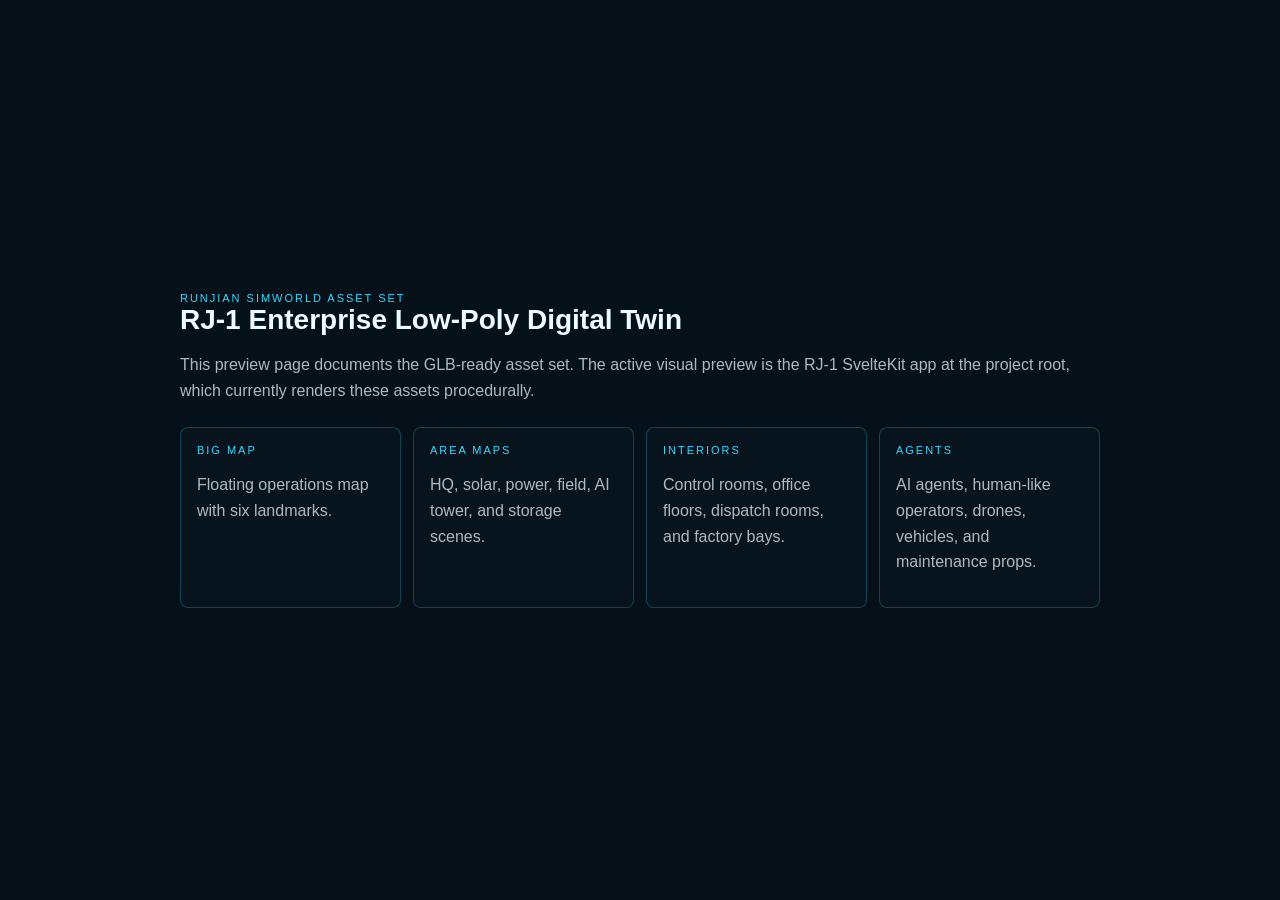
<file: assets/sets/rj1-enterprise-lowpoly-v1/preview.html>
<!doctype html>
<html lang="en">
  <head>
    <meta charset="utf-8" />
    <meta name="viewport" content="width=device-width, initial-scale=1" />
    <title>RJ-1 Asset Set Preview</title>
    <style>
      body {
        margin: 0;
        min-height: 100vh;
        font-family: Inter, Arial, sans-serif;
        background: #061018;
        color: #ecfbff;
        display: grid;
        place-items: center;
      }
      main {
        max-width: 920px;
        padding: 32px;
      }
      h1 {
        margin: 0 0 12px;
        font-size: 28px;
      }
      p {
        color: rgba(236, 251, 255, 0.72);
        line-height: 1.6;
      }
      .grid {
        display: grid;
        grid-template-columns: repeat(auto-fit, minmax(220px, 1fr));
        gap: 12px;
        margin-top: 24px;
      }
      .card {
        border: 1px solid rgba(51, 216, 255, 0.24);
        background: rgba(8, 22, 32, 0.82);
        border-radius: 8px;
        padding: 16px;
      }
      .tag {
        color: #33d8ff;
        font-size: 11px;
        letter-spacing: 0.18em;
        text-transform: uppercase;
      }
    </style>
  </head>
  <body>
    <main>
      <div class="tag">RunJian simWorld Asset Set</div>
      <h1>RJ-1 Enterprise Low-Poly Digital Twin</h1>
      <p>
        This preview page documents the GLB-ready asset set. The active visual preview is the RJ-1
        SvelteKit app at the project root, which currently renders these assets procedurally.
      </p>
      <div class="grid">
        <div class="card"><div class="tag">Big Map</div><p>Floating operations map with six landmarks.</p></div>
        <div class="card"><div class="tag">Area Maps</div><p>HQ, solar, power, field, AI tower, and storage scenes.</p></div>
        <div class="card"><div class="tag">Interiors</div><p>Control rooms, office floors, dispatch rooms, and factory bays.</p></div>
        <div class="card"><div class="tag">Agents</div><p>AI agents, human-like operators, drones, vehicles, and maintenance props.</p></div>
      </div>
    </main>
  </body>
</html>
</file>
